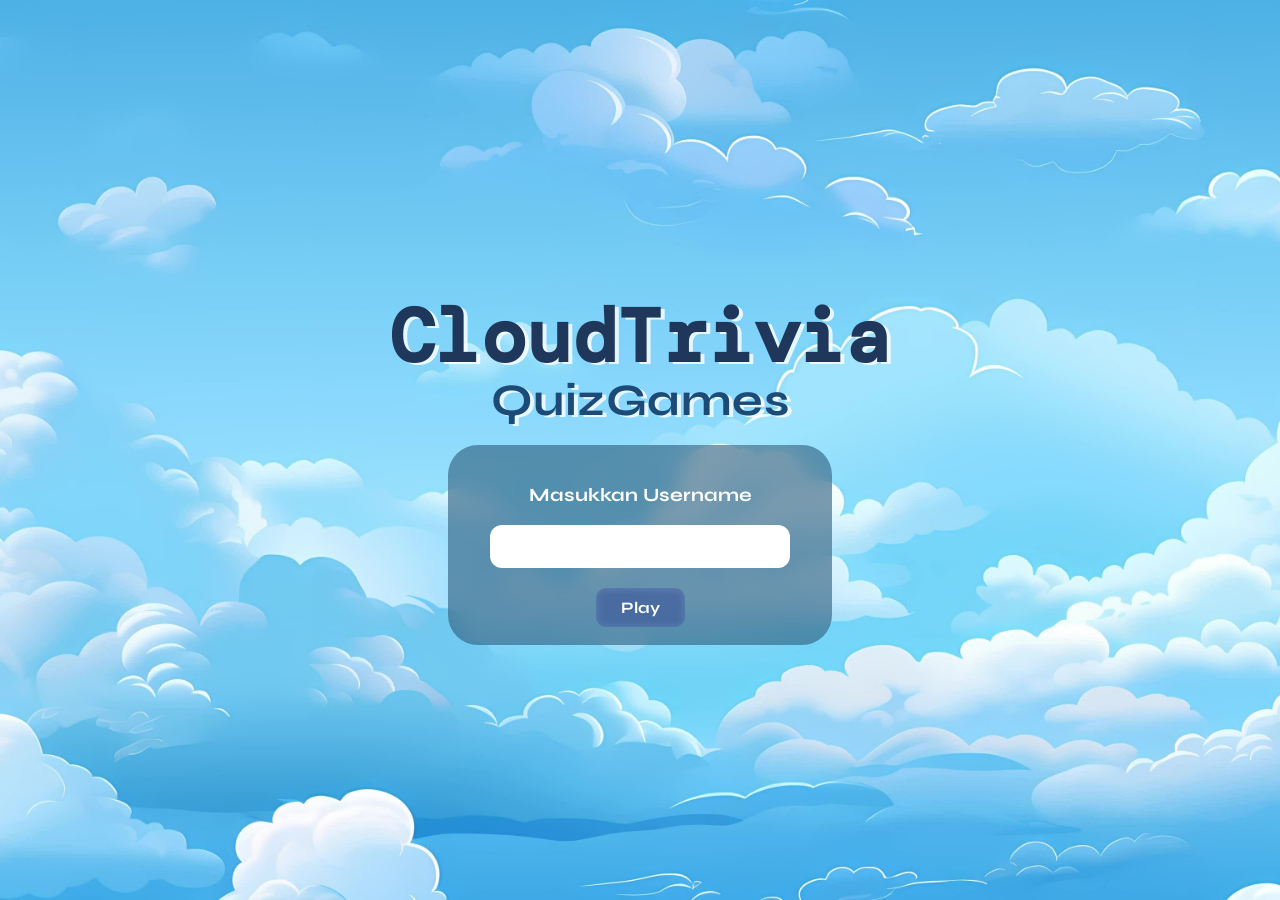
<file: index.html>
<!DOCTYPE html>
<html lang="en">
<head>
    <meta charset="UTF-8">
    <meta name="viewport" content="width=device-width, initial-scale=1.0">
    <title>QUIZ</title>

    <link rel="preconnect" href="https://fonts.googleapis.com" />
    <link href="https://fonts.googleapis.com/css2?family=DM+Mono:wght@400;500&family=Syne:wght@400;600;700;800&display=swap" rel="stylesheet" />

    <link rel="stylesheet" href="style.css">
</head>
<body>

    <section class="halaman-utama">

        <div class="title-quiz">
            <h2>Cloud<span>Trivia</span></h2>
            <h3>Quiz<span>Games</span></h3>
        </div>
    </section>

    <section class="loginusername">
        <div class="input-groub">
            <h3>Masukkan Username</h3>
            <input type="text" id="username" class="input-field">
        </div>

        <button type="button" class="btnMulai" id="btnMulai">Play</button>

    </section>

    <script>
        document.getElementById('btnMulai').addEventListener('click', function() {

            var username = document.getElementById('username').value;

            if (username.trim() == "") {
                alert("Silahkan masukkan Username terlebih dahulu");
            } else {
                localStorage.setItem('pemain', username);

                window.location.href = "Kategori/kategori.html";
            }
        });
    </script>
    
</body>
</html>
</file>
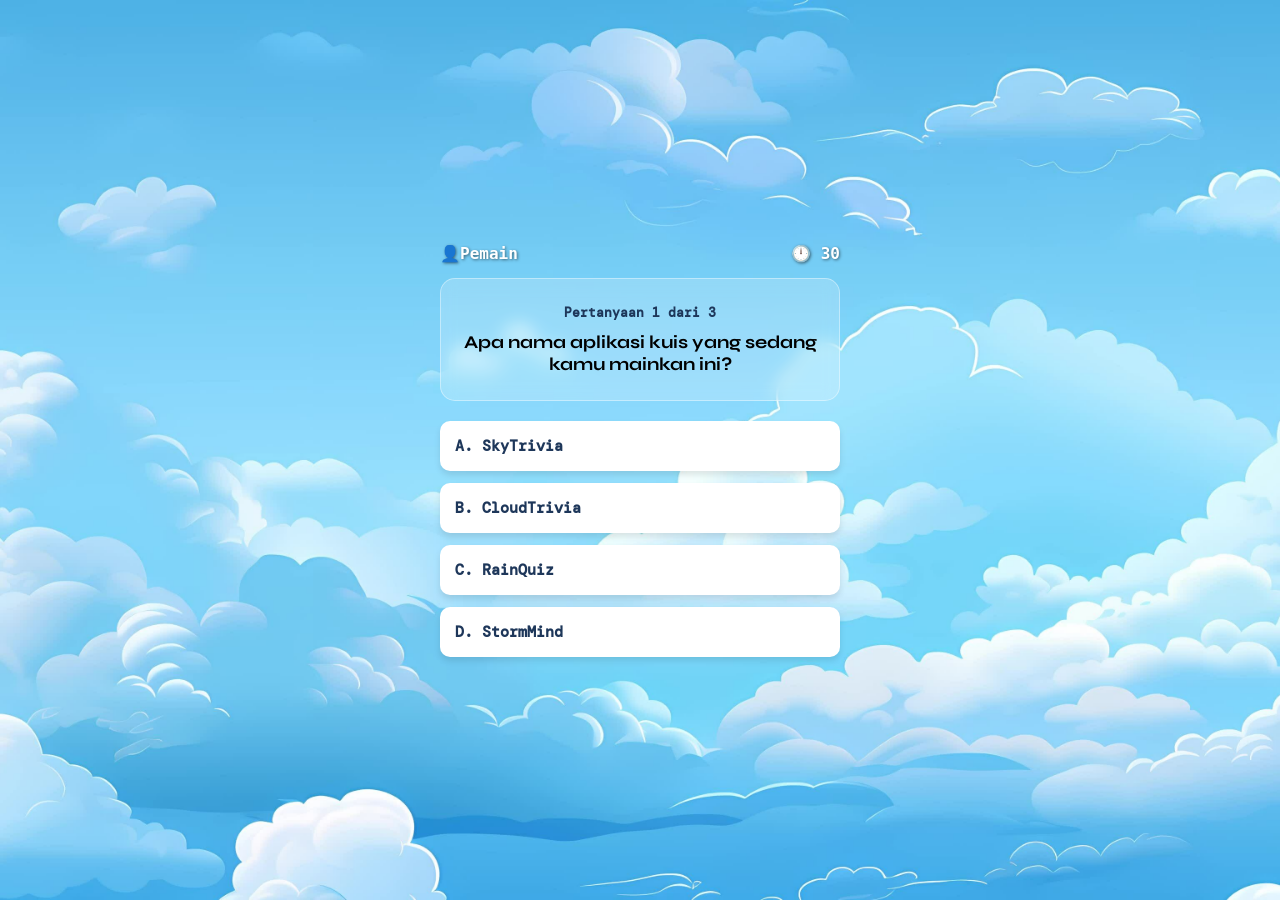
<file: Kategori/kategori.html>
<!DOCTYPE html>
<html lang="en">
<head>
    <meta charset="UTF-8">
    <meta name="viewport" content="width=device-width, initial-scale=1.0">

    <link rel="preconnect" href="https://fonts.googleapis.com" />
    <link href="https://fonts.googleapis.com/css2?family=DM+Mono:wght@400;500&family=Syne:wght@400;600;700;800&display=swap" rel="stylesheet" />

    <link rel="stylesheet" href="../style.css">
    <title>Kategori Quiz</title>
</head>
<body>

    <section class="container-quiz">

        <div class="header-quiz">
            <span class="pemain-aktif">👤<span id="namaPemain"></span></span>
            <span class="timer">🕛 <span id="waktu">10</span></span>
        </div>

        <div class="box-soal">
            <div class="progres-soal"></div>
            <h2 class="text-soal"></h2>
        </div>

        <div class="pilihan-jawaban">
        </div>
    </section>

    <script>
        const nama = localStorage.getItem('pemain');
        if (nama) {
            document.getElementById('namaPemain').innerText = nama;
        }

        /* DATA SOAL QUIZ */

        const bankSoal = [
            {
                soal: "Apa nama aplikasi kuis yang sedang kamu mainkan ini?",
                opsi: ["A. SkyTrivia", "B. CloudTrivia", "C. RainQuiz", "D. StormMind"],
                jawaban: 1
            },
            {
                soal: "Manakah yang termasuk struktur untuk membuat sebuah website?",
                opsi: ["A. HTML", "B. CSS", "C. Python", "D. Javascript"],
                jawaban: 0
            },
            {
                soal: "Berapakah hasil dari 5 + 5 * 2?",
                opsi: ["A. 20", "B. 15", "C. 25", "D. 10"],
                jawaban: 1
            }
        ];

        let indeksSoalSekarang = 0;
        let skor = 0;
        let waktu = 30;
        let hitungMundur;

        const elemennama = localStorage.getItem('pemain') || "Pemain";
        document.getElementById('namaPemain').innerText = elemennama;

        function tampilkanSoal() {
            waktu = 30;
            document.getElementById('waktu').innerText = waktu;
            clearInterval (hitungMundur);
            mulaiTimer();

            if (indeksSoalSekarang >= bankSoal.length) {
                selesaiKuis();
                return;
            }

            const dataAktif = bankSoal[indeksSoalSekarang];

            document.querySelector('.progres-soal').innerText = `Pertanyaan ${indeksSoalSekarang + 1} dari ${bankSoal.length}`;
            document.querySelector('.text-soal').innerText = dataAktif.soal;

            const tempatJawaban = document.querySelector('.pilihan-jawaban');
            tempatJawaban.innerHTML = "";

            dataAktif.opsi.forEach((opsi, index) => {
                const tombol = document.createElement('button');
                tombol.classList.add('opsi-btn');
                tombol.innerText = opsi;

                tombol.onclick = () => cekJawaban(index);
                tempatJawaban.appendChild(tombol);
            });
        }

        function cekJawaban(indeksDipilih) {
            clearInterval(hitungMundur);
            const jawabanBenar = bankSoal[indeksSoalSekarang].jawaban;

            if (indeksDipilih === jawabanBenar) {
                skor += 10;
                alert("Jawaban kamu Benar!");
            } else {
                alert("Jawaban kamu Salah!");
            }

            indeksSoalSekarang++;
            tampilkanSoal();
        }

        function mulaiTimer() {
            hitungMundur = setInterval(() => {
                waktu--;
                document.getElementById('waktu').innerText = waktu;

                if (waktu <= 0) {
                    clearInterval (hitungMundur);
                    alert("Waktu habis!");
                    indeksSoalSekarang++;
                    tampilkanSoal();
                }
            }, 1000);
        }

        function selesaiKuis() {
            document.querySelector('.container-quiz').innerHTML = `
            <div class="box-soal" style="margin-top: 50px;">
                <h2 class="text-soal">🎉 Kuis Selesai! 🎉</h2>
                <p class="progres-soal" style="color: #black; font-size: 16px; margin-top: 15px;">
                    Selamat <b>${nama}</b>, total Skor kamu adalah:
                </p>
                <h1 style="font-family: 'DM Mono', monospace; color: #black; font_size: 48px; margin: 10px 0;">${skor}</h1>
                <button class="opsi-btn" syle="text-align: center; margin-top: 15px;" onclick="location.href='../index.html'">
                    Main Lagi

                    </button>
                </div>
            `;
        }

        window.onload = function() {
            tampilkanSoal();

        };



    </script>

</body>
</html>
</file>
<file: style.css>
body {
    background-image: url(img/cloud.jpg);
    background-size: cover;
    background-position: center;
    background-repeat: no-repeat;
    background-attachment: fixed;
    margin: 0;
    padding: 0;
    min-height: 100vh;
    display: flex;
    flex-direction: column;
    justify-content: center;
    align-items: center;
    
}

/* BAGIAN MASUKKAN USERNAME */

.halaman-utama {
    font-family: 'DM Mono', monospace !important;
    font-weight: 700;
    font-size: 50px;
    text-align: center;
    color: #1e375a;
    text-shadow: 4px 2px 0px #ffffffcc;
    justify-content: center;
    padding-top: 20px;
    letter-spacing: 0.5px;
    line-height: 0.5px;

    
}

.halaman-utama h3 {
    font-size: 45px;
    font-family: 'Syne', sans-serif;
    color: rgb(28, 75, 120);
}


.loginusername {
    font-family: 'Syne', sans-serif;
    color: white;
    background-color: rgba(43, 89, 120, 0.592);
    backdrop-filter: blur(10px);
    -webkit-backdrop-filter: blur(10px);
    border: none;
    border-radius: 30px;
    width: 30%;
    height: 180px;
    text-align: center;
    padding-top: 20px;
    font-family: 'arial';
    
}

.input-groub {
    font-family: 'Syne', sans-serif;
}


.input-field {
    background-color: rgb(255, 255, 255);
    width: 100%;
    max-width: 300px;
    padding: 12px 20px;
    border: 2px solid #ffffff;
    border-radius: 12px;
    border-style: none;
    outline: none;
    transition: all 0.3s ease;
    box-sizing: border-box;
    font-size: 16px;
    font-weight: 500;
    color: #333333;
    text-align: center;
    font-family: 'Syne', sans-serif;
}

.input-field:focus {
    border-color: #6c5ce7;
    box-shadow: 0 0 8px rgba(108, 92, 231, 0.2);
}

.btnMulai {
    display: block;
    margin: 20px auto 0 auto;
    padding: 10px 25px;
    font-family: 'Syne', sans-serif;
    font-size: 16px;
    font-weight: bold;
    color: white;
    background-color: rgba(108, 92, 231, 0.2);
    backdrop-filter: blur(5px);
    -webkit-backdrop-filter: blur(5px);
    border: none;
    border-radius: 10px;
    cursor: pointer;
    transition: background 0.3s ease;
}

.btnMulai:hover {
    background-color: #5b4cc4;
}

@keyframes munculHalus {
    from {
        opacity: 0;
        transform: translateY(30px);
    }
    to {
        opacity: 1;
        transform: translateY(0);
    }
}

.title-quiz {
    animation: munculHalus 0.8s ease-out forwards;
}

.loginusername {
    animation: munculHalus 0.8s ease-out 0.3s forwards;
}
@media screen and (max-width: 480px) {

    .halaman-utama {
        font-size: 32px !important;
        padding: 0 15px;
        margin-bottom: 15px;
    }

    .loginusername {
        width: 80% !important;
        height: 210px !important;
        padding: 25px 20px !important;
        box-sizing: border-box;

    }

    .halaman-utama h3 {
        font-size: 32px;
    }


}

/* BAGIAN ISI QUIZ */

.container-quiz {
    display: flex;
    flex-direction: column;
    align-items: center;
    justify-content: center;
    min-height: 100vh;
    width: 100%;
    padding: 20px;
    box-sizing: border-box;
}

.header-quiz {
    display: flex;
    justify-content: space-between;
    width: 85%;
    max-width: 400px;
    margin-bottom: 15px;
    font-family: monospace;
    font-size: 16px;
    color: #ffffff;
    font-weight: bold;
    text-shadow: 1px 1px 3px rgba(0,0,0,0.5);
}

.box-soal {
    width: 85%;
    max-width: 400px;
    background: rgba(255, 255, 255, 0.2);
    backdrop-filter: blur(8px);
    -webkit-backdrop-filter: blur(8px);
    border: 1px solid rgba(255, 255, 255, 0.4);
    border-radius: 15px;
    padding: 25px 20px;
    text-align: center;
    margin-bottom: 20px;
    box-sizing: border-box;
}

.progres-soal {
    font-family: 'DM Mono', monospace;
    font-size: 13px;
    color: #1e375a;
    font-weight: bold;
    margin-bottom: 10px;
}

.text-soal {
    font-family: 'Syne', sans-serif;
    font-size: 18px;
    color: #000000;
    margin: 0;
}

.pilihan-jawaban {
    display: flex;
    flex-direction: column;
    gap: 12px;
    width: 85%;
    max-width: 400px;
    position: relative;
    z-index: 5;
}

.opsi-btn {
    width: 100%;
    padding: 15px;
    font-family: 'DM Mono', monospace;
    font-size: 15px;
    font-weight: bold;
    color: #1e375a;
    background-color: #ffffff;
    border: none;
    border-radius: 10px;
    cursor: pointer;
    text-align: left;
    transition: all 0.2s ease;
    box-shadow: 0 4px 6px rgba(0,0,0,0.1);
    position: relative;
    z-index: 10;
}

.opsi-btn:hover {
    background-color: #3498db;
    color: #ffffff;
    transform: translateY(-2px);
}

@media screen and (max-width: 480px) {
    .header-quiz, .box-soal, .pilihan-jawaban {
        width: 100% !important;
    }

    .text-soal {
        font-size: 16px !important;
    }

    .opsi-btn {
        padding: 12px 15px !important;
        font-size: 14px !important;
    }
}
</file>
